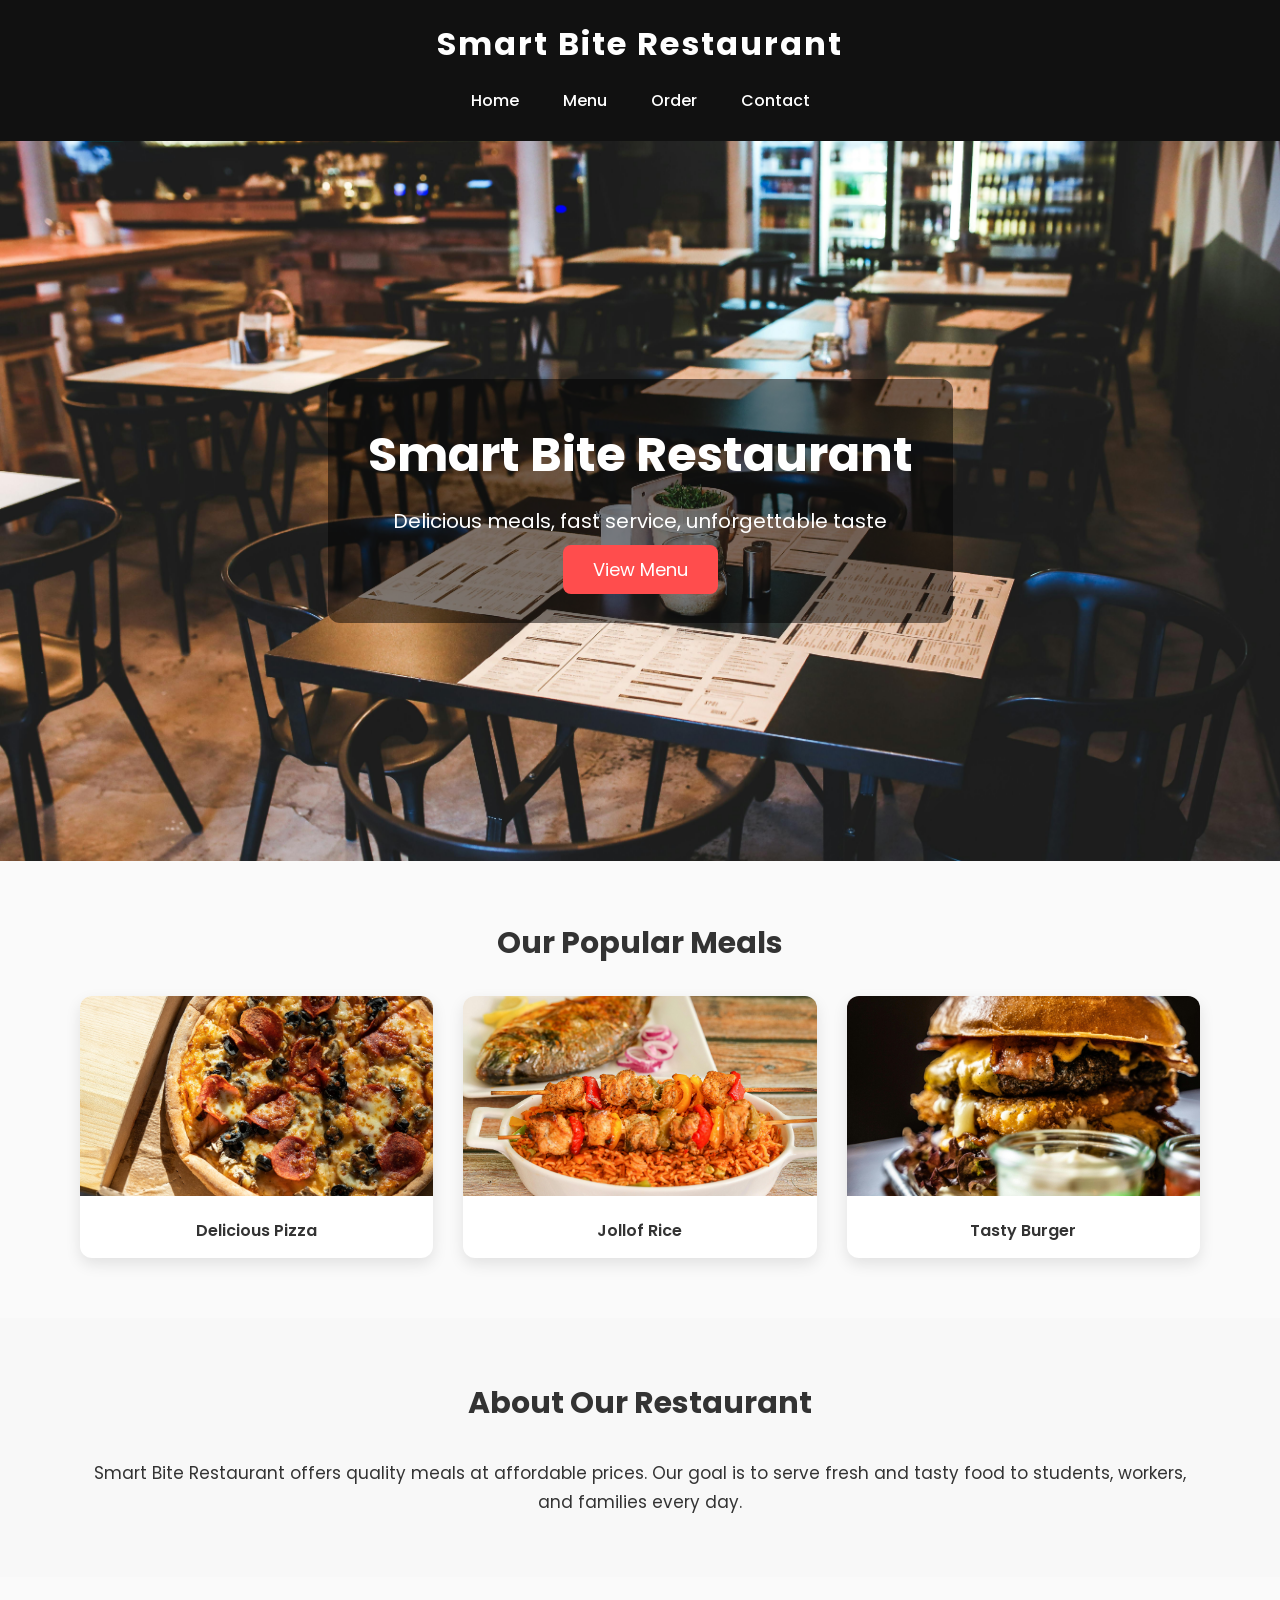
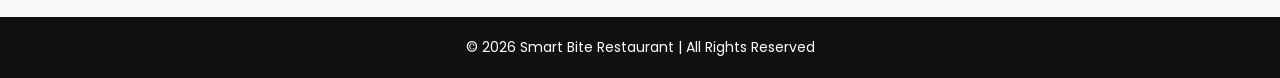
<file: index.html>
<!DOCTYPE html>
<html lang="en">
<head>
    <meta charset="UTF-8">
    <meta name="viewport" content="width-device=width", initial-scale>
    <title>Smart Bite Restaurant</title>
    <link rel="stylesheet" href="style.css">

</head>

<body>

    <!-- Navigation Bar -->
    <header>
        <h1>Smart Bite Restaurant</h1>
        <nav>
            <ul>
                <li><a href="index.html">Home</a></li>
                <li><a href="menu.html">Menu</a></li>
                <li><a href="order.html">Order</a></li>
                <li><a href="contact.html">Contact</a></li>
            </ul>
        </nav>
    </header>

    <!-- Welcome Section -->
      <section class="hero">
      <div class="overlay">
         <h1>Smart Bite Restaurant</h1>
          <p>Delicious meals, fast service, unforgettable taste</p>
          <a href="menu.html" class="btn">View Menu</a>
      </div>
    </section>

    

    <!-- Food Images Section -->
    <section class="images">
        <h2>Our Popular Meals</h2>

        <div class="food-gallery">

            <div class="food">
                <img src="images/pizza.jpg" alt="Pizza">
                <p>Delicious Pizza</p>
            </div>

            <div class="food">
                <img src="images/jollof.jpg" alt="Jollof Rice">
                <p>Jollof Rice</p>
            </div>

            <div class="food">
                <img src="images/burger.jpg" alt="Burger">
                <p>Tasty Burger</p>
            </div>

        </div>
    </section>

   
    <!-- About Section -->
    <section class="about">
        <h2>About Our Restaurant</h2>
        <p>Smart Bite Restaurant offers quality meals at affordable prices. 
        Our goal is to serve fresh and tasty food to students, workers, and families 
        every day.</p>
    </section>

    <!-- Footer -->
    <footer>
        <p>© 2026 Smart Bite Restaurant | All Rights Reserved</p>
    </footer>

</body>
</html>
</file>
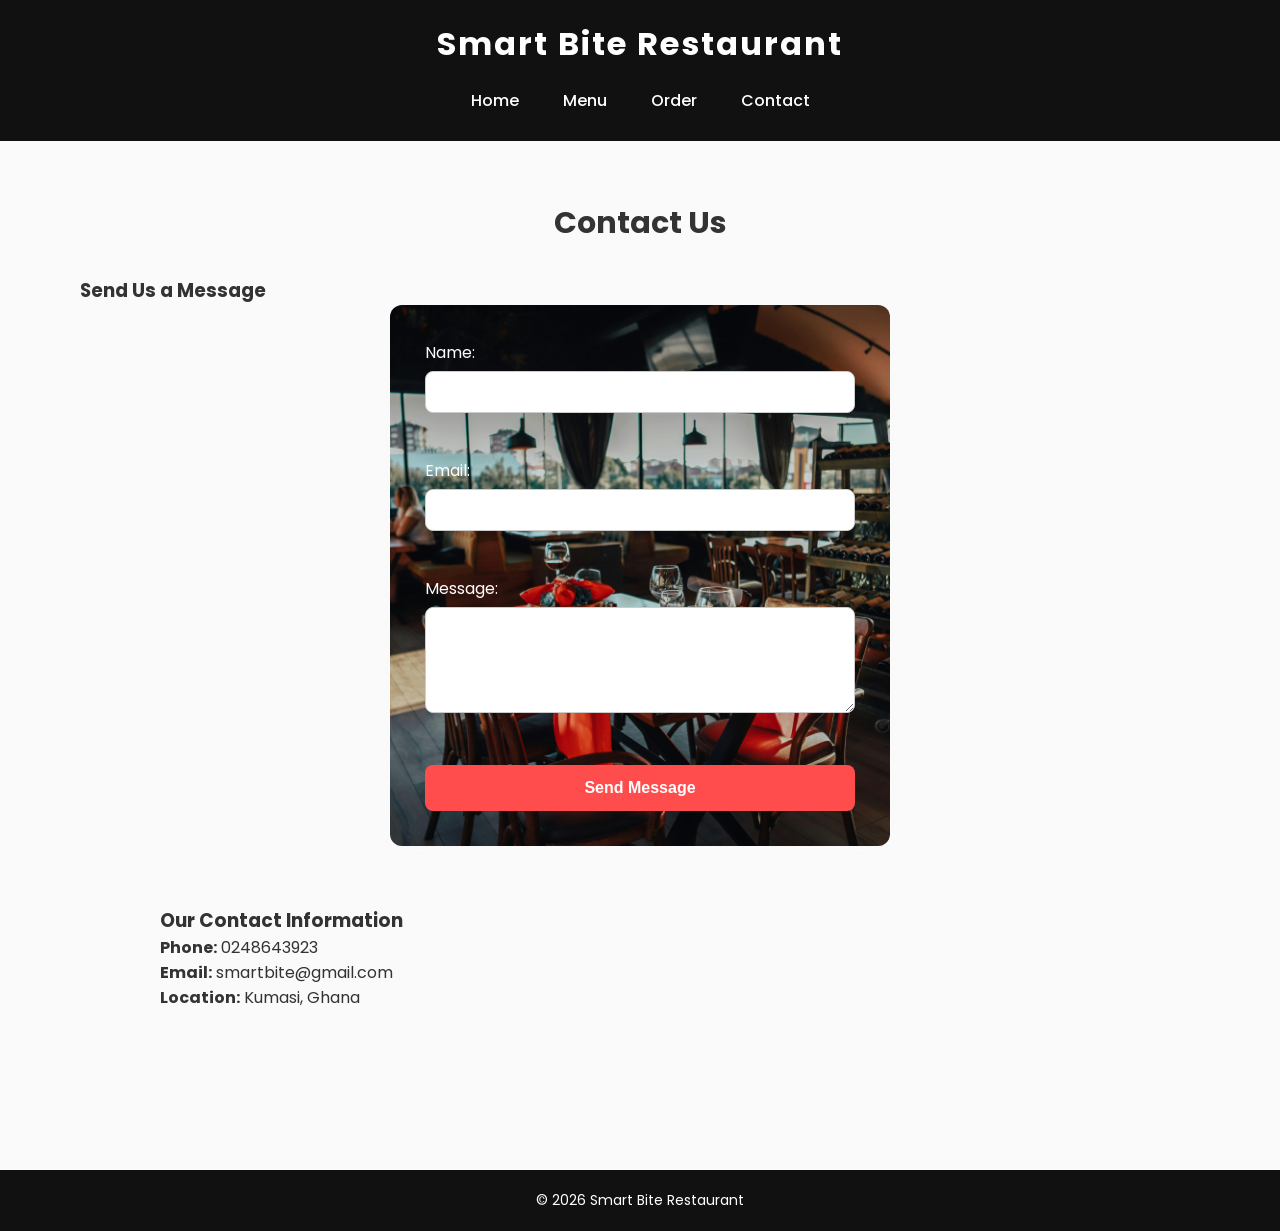
<file: contact.html>
<!DOCTYPE html>
<html lang="en">
<head>
    <meta charset="UTF-8">
    <title>Contact - Smart Bite Restaurant</title>
    <link rel="stylesheet" href="style.css">
</head>

<body>

<header>
    <h1>Smart Bite Restaurant</h1>
    <nav>
        <ul>
            <li><a href="index.html">Home</a></li>
            <li><a href="menu.html">Menu</a></li>
            <li><a href="order.html">Order</a></li>
            <li><a href="contact.html">Contact</a></li>
        </ul>
    </nav>
</header>

<section>
     <h2>Contact Us</h2>
    <h3>Send Us a Message</h3>

    <form>
        <label>Name:</label><br>
        <input type="text"><br><br>

        <label>Email:</label><br>
        <input type="email"><br><br>

        <label>Message:</label><br>
        <textarea rows="5"></textarea><br><br>

        <button type="submit">Send Message</button>
    </form>
    <section>
        <h3>Our Contact Information</h3>
        <p><strong>Phone:</strong> 0248643923</p>
        <p><strong>Email:</strong> smartbite@gmail.com</p>
        <p><strong>Location:</strong> Kumasi, Ghana</p>
     </section>
</section>

<footer>
    <p>© 2026 Smart Bite Restaurant</p>
</footer>

</body>
</html>
</file>
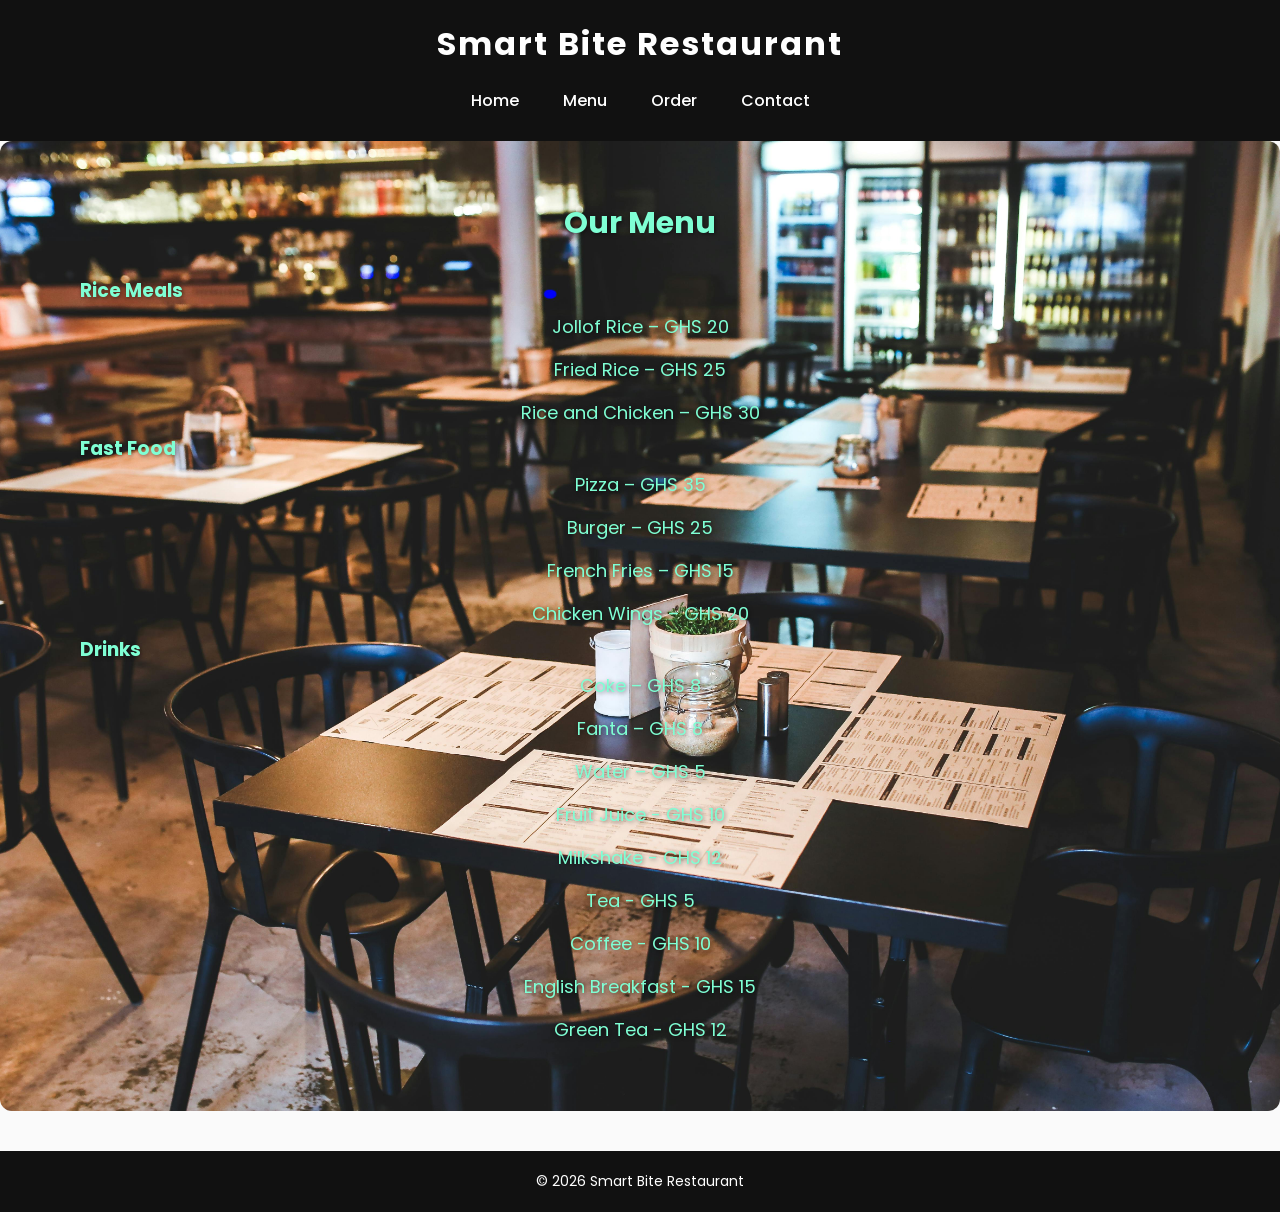
<file: menu.html>
<!DOCTYPE html>
<html lang="en">
<head>
    <meta charset="UTF-8">
    <title>Menu - Smart Bite Restaurant</title>
    <link rel="stylesheet" href="style.css">
</head>

<body>

<header>
    <h1>Smart Bite Restaurant</h1>
    <nav>
        <ul>
            <li><a href="index.html">Home</a></li>
            <li><a href="menu.html">Menu</a></li>
            <li><a href="order.html">Order</a></li>
            <li><a href="contact.html">Contact</a></li>
        </ul>
    </nav>
</header>

<section class="menu-section">
    <h2>Our Menu</h2>
    
    
    <h3>Rice Meals</h3>
    <ul>
        <li>Jollof Rice – GHS 20</li>
        <li>Fried Rice – GHS 25</li>
        <li>Rice and Chicken – GHS 30</li>

    </ul>

    <h3>Fast Food</h3>
    <ul>
        <li>Pizza – GHS 35</li>
        <li>Burger – GHS 25</li>
        <li>French Fries – GHS 15</li>
        <li>Chicken Wings – GHS 20</li>
        
    </ul>

    <h3>Drinks</h3>
    <ul>
        <li>Coke – GHS 8</li>
        <li>Fanta – GHS 8</li>
        <li>Water – GHS 5</li>
        <li>Fruit Juice - GHS 10</li>
        <li>Milkshake - GHS 12</li>
        <li>Tea - GHS 5</li>
        <li>Coffee - GHS 10 </li>
        <li>English Breakfast - GHS 15</li>
        <li>Green Tea - GHS 12</li>
    </ul>

</section>

<footer>
    <p>© 2026 Smart Bite Restaurant</p>
</footer>

</body>
</html>
</file>
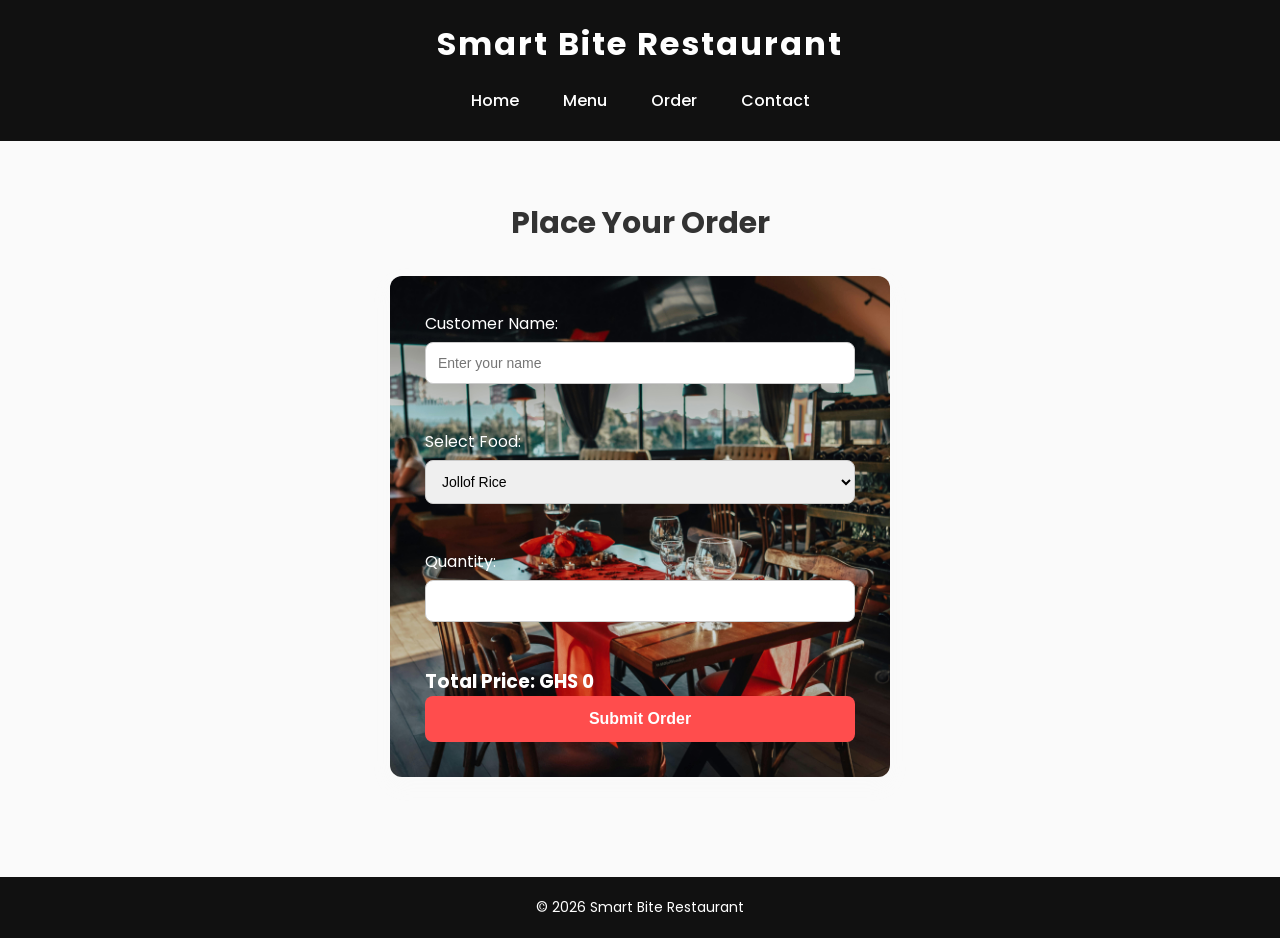
<file: order.html>
<!DOCTYPE html>
<html lang="en">
<head>
    <meta charset="UTF-8">
    <title>Order - Smart Bite Restaurant</title>
    <link rel="stylesheet" href="style.css">
</head>

<body>

<header>
    <h1>Smart Bite Restaurant</h1>
    <nav>
        <ul>
            <li><a href="index.html">Home</a></li>
            <li><a href="menu.html">Menu</a></li>
            <li><a href="order.html">Order</a></li>
            <li><a href="contact.html">Contact</a></li>
        </ul>
    </nav>
</header>

<section>
    <h2>Place Your Order</h2>

<form onsubmit="return submitOrder()">

    <label>Customer Name:</label><br>
    <input type="text" id="name" placeholder="Enter your name"><br><br>

    <label>Select Food:</label><br>
    <select id="food" onchange="calculateTotal()">
        <option>Jollof Rice</option>
        <option>Fried Rice</option>
        <option>Pizza</option>
        <option>Burger</option>
        <option>French Fries</option>
        <option>Coke</option>
        <option>Fanta</option>
        <option>Water</option>
        <option>Rice and Chicken</option>
        <option>Chicken Wings</option>
        <option>Fruit Juice</option>
        <option>Milkshake</option>
        <option>Tea</option>
        <option>Coffee</option>
        <option>English Breakfast</option>
        <option>Green Tea</option>
    </select><br><br>

    <label>Quantity:</label><br>
    <input type="number" id="quantity" min="1" max="10" onchange="calculateTotal()"><br><br>

    <h3 id="total">Total Price: GHS 0</h3>

    <button type="submit">Submit Order</button>

</form>
</section>


<script src="script.js"></script>
<footer>
    <p>© 2026 Smart Bite Restaurant</p>
</footer>

</body>
</html>
</file>
<file: style.css>
/* Import Google Font */
@import url('https://fonts.googleapis.com/css2?family=Poppins:wght@300;400;600;700&display=swap');

/* Reset */
* {
    margin: 0;
    padding: 0;
    box-sizing: border-box;
}

/* Body */
body {
    font-family: 'Poppins', sans-serif;
    background-color: #fafafa;
    color: #333;
}

/* Header */
header {
    background-color: #111;
    color: white;
    padding: 20px 0;
    text-align: center;
}

/* Logo / Title */
header h1 {
    font-size: 32px;
    letter-spacing: 2px;
    margin-bottom: 10px;
}

/* Navigation */
nav ul {
    list-style: none;
}

nav ul li {
    display: inline-block;
    margin: 0 20px;
}

nav ul li a {
    color: white;
    text-decoration: none;
    font-weight: 500;
    font-size: 16px;
    transition: 0.3s;
}

nav ul li a:hover {
    color: #ff4d4d;
}

/* Hero / Welcome Section */
.welcome {
    height: 60vh;
    background: url("images/restaurant.jpg") no-repeat center center/cover;
    display: flex;
    align-items: center;
    justify-content: center;
    text-align: center;
    color: white;
}

.welcome h2 {
    font-size: 42px;
    background-color: rgba(0,0,0,0.6);
    padding: 20px 40px;
    border-radius: 10px;
}

/* Section Styling */
section {
    padding: 60px 80px;
}

section h2 {
    text-align: center;
    margin-bottom: 30px;
    font-size: 30px;
}

/* Food Gallery */
.food-gallery {
    display: grid;
    grid-template-columns: repeat(auto-fit, minmax(250px, 1fr));
    gap: 30px;
}

.food {
    background-color: white;
    border-radius: 12px;
    overflow: hidden;
    box-shadow: 0 6px 15px rgba(0,0,0,0.1);
    transition: 0.3s;
}

.food:hover {
    transform: translateY(-5px);
}

.food img {
    width: 100%;
    height: 200px;
    object-fit: cover;
}

.food p {
    padding: 15px;
    font-weight: 600;
    text-align: center;
}

/* Menu Page */
ul {
    list-style: none;
    text-align: center;

}
.menu-section { 
  background-image: url('images/restaurant.jpg');
  background-size: cover;
  background-position: center;
  text-shadow: 1px 1px 4px rgba(0, 0, 0, 0.5);
  border-radius: 12px;
  color: aquamarine;
}

ul li {
    font-size: 18px;
    padding: 8px 0;

}

/* Forms (Order + Contact) */
form {
    max-width: 500px;
    margin: auto;
    background-color: white;
    padding: 35px;
    border-radius: 12px;
    box-shadow: 0 8px 20px rgba(248, 248, 248, 0.08);
    background-image: url(images/background.jpg);
    background-size: cover;
    background-position: center;
    color: white;
}

input, select, textarea {
    width: 100%;
    padding: 12px;
    margin-top: 6px;
    margin-bottom: 20px;
    border-radius: 8px;
    border: 1px solid #ccc;
    font-size: 14px;
}

button {
    width: 100%;
    padding: 14px;
    background-color: #ff4d4d;
    color: white;
    border: none;
    border-radius: 8px;
    font-size: 16px;
    font-weight: 600;
    cursor: pointer;
    transition: 0.3s;
}

button:hover {
    background-color: #e60000;
}

/* About Section */
.about {
    background-color: #f8f8f8;
    text-align: center;
    line-height: 1.7;
    font-size: 17px;
}


/* Footer */
footer {
    background-color: #111;
    color: white;
    text-align: center;
    padding: 20px;
    margin-top: 40px;
    font-size: 14px;
}

.hero {
    height: 80vh;
    background: url('images/restaurant.jpg') no-repeat center center/cover;
    position: relative;
    display: flex;
    align-items: center;
    justify-content: center;
    text-align: center;
}

.hero .overlay {
    background-color: rgba(0,0,0,0.5); /* dark overlay for text visibility */
    padding: 40px;
    border-radius: 12px;
}

.hero h1 {
    color: #fff;
    font-size: 48px;
    margin-bottom: 15px;
}

.hero p {
    color: #fff;
    font-size: 20px;
    margin-bottom: 20px;
}

.hero .btn {
    text-decoration: none;
    background-color: #ff4d4d;
    color: white;
    padding: 12px 30px;
    font-size: 18px;
    border-radius: 8px;
    transition: 0.3s;
}

.hero .btn:hover {
    background-color: #e60000;
}
</file>
